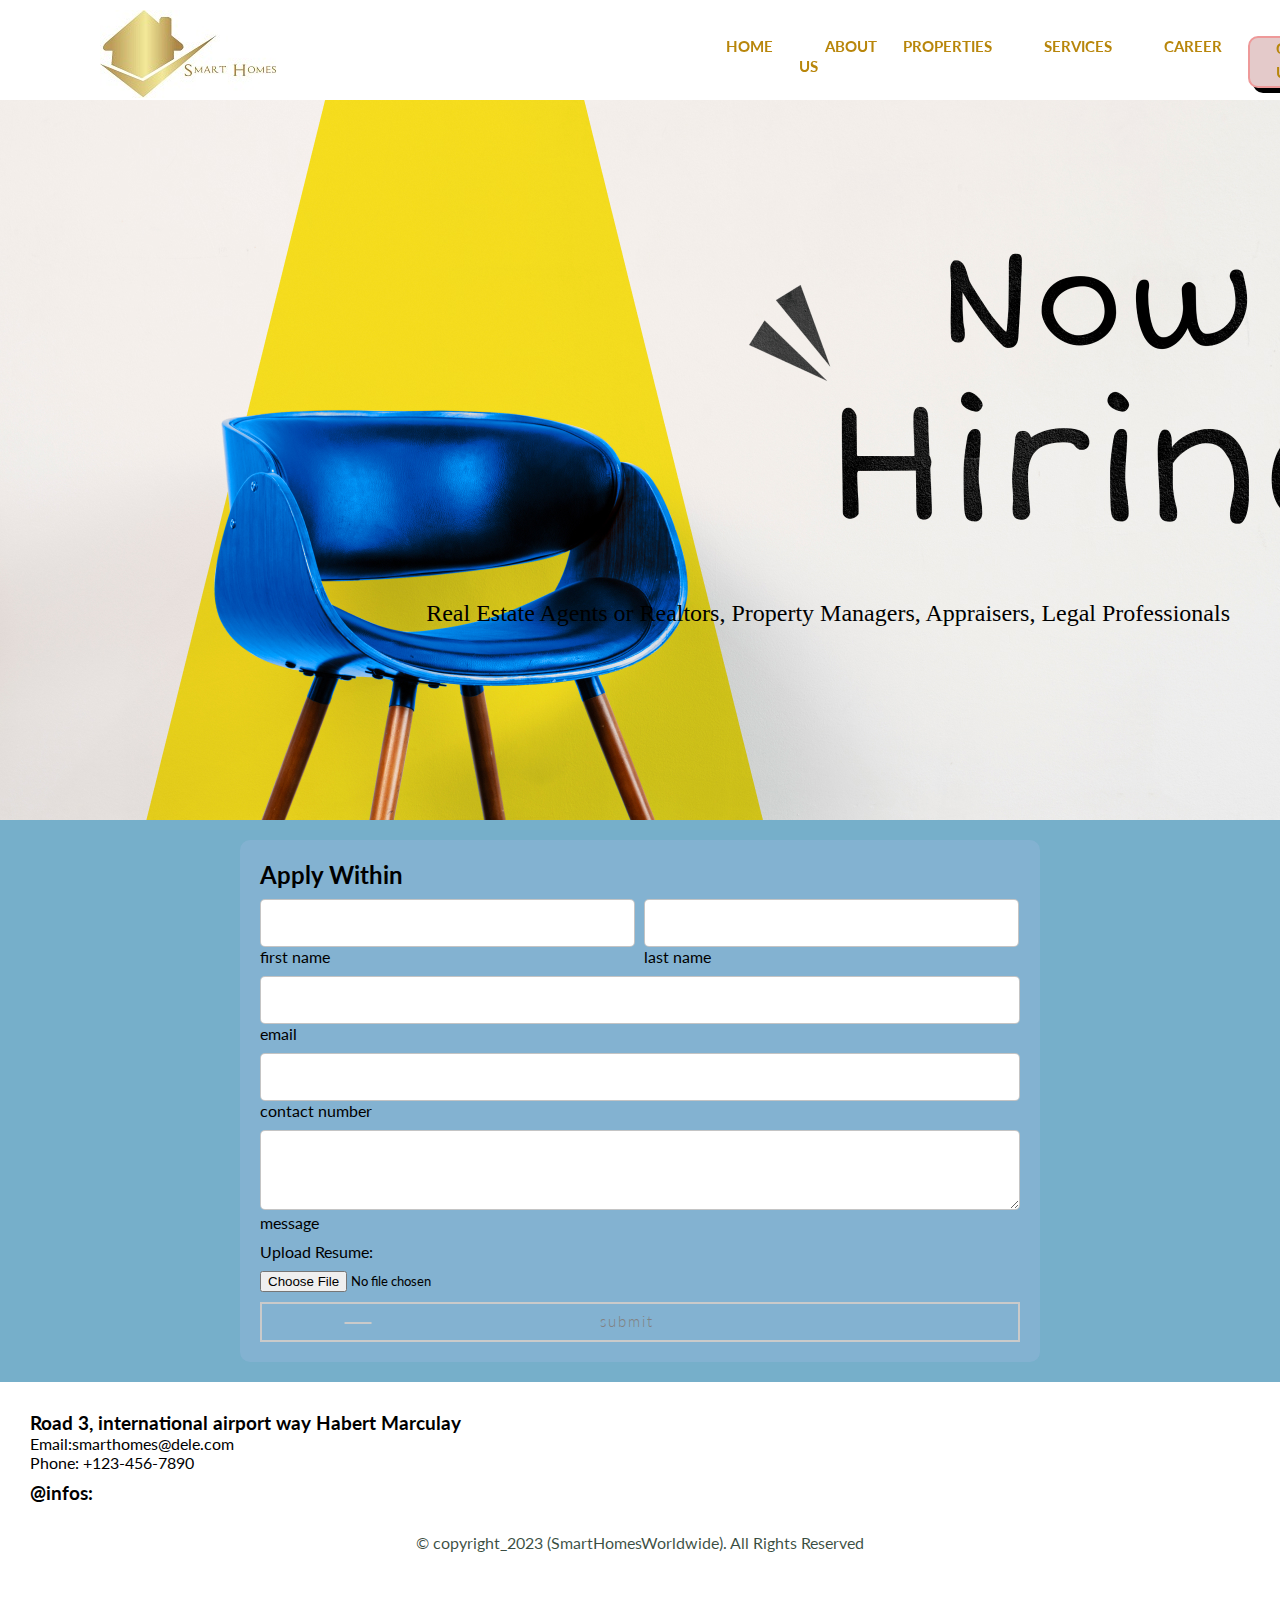
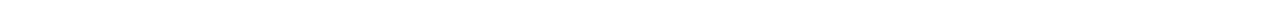
<file: career.html>
<!DOCTYPE html>
<html lang="en">
<head>
    <meta charset="UTF-8">
    <meta name="viewport" content="width=device-width, initial-scale=1.0">
    <title>smarthomes | Career</title>
    <link rel="stylesheet" href="index.css">
    <link rel="shortcut icon" href="./Images/faviconicon.ico" type="image/x-icon">
    <link rel="stylesheet" href="https://cdnjs.cloudflare.com/ajax/libs/font-awesome/6.4.2/css/all.min.css" integrity="sha512-z3gLpd7yknf1YoNbCzqRKc4qyor8gaKU1qmn+CShxbuBusANI9QpRohGBreCFkKxLhei6S9CQXFEbbKuqLg0DA==" crossorigin="anonymous" referrerpolicy="no-referrer" />
    <link rel="preconnect" href="https://fonts.googleapis.com">
<link rel="preconnect" href="https://fonts.gstatic.com" crossorigin>
<link href="https://fonts.googleapis.com/css2?family=Lato:wght@400;700;900&display=swap" rel="stylesheet">
</head>
<body>
    
<div class="nav">
        <div class="logo"><a href="index.html"><img src="Images/SmHmLg..jpg" alt="SmartHomeLogo"></a></div>
    <ul>
        <li><a href="index.html">Home</a></li>
        <li><a href="About Us.html">About Us</a></li>
        <li><a href="properties.html">Properties</a></li>
        <li><a href="services.html">Services</a></li>
        <li><a href="career.html">Career</a></li>
        <button class="comic-button">
        <li><a href="About Us.html#form">Contact Us</a></li>
          </button>
    </ul>
</div>

<div class="hero-career">
    <p class="career-p">Real Estate Agents or Realtors, Property Managers, Appraisers, Legal Professionals </p>
</div>

<div class="job">
    

<form class="form1">
            <h2>Apply Within</h1>
    <div class="flex">
        <label>
            <input required="" placeholder="" type="text" class="input" style="width:375px">
            <span>first name</span>
        </label>

        <label>
            <input required="" placeholder="" type="text" class="input" style="width:375px">
            <span>last name</span>
        </label>
    </div>  
            
    <label>
        <input required="" placeholder="" type="email" class="input">
        <span>email</span>
    </label> 
        
    <label>
        <input required="" type="tel" placeholder="" class="input">
        <span>contact number</span>
    </label>


    <label>
        <textarea required="" rows="3" placeholder="" class="input01"></textarea>
        <span>message</span>
    </label>

    <label for="resume">Upload Resume:</label>
    <input type="file" id="resume" name="resume" accept=".pdf,.doc,.docx" required>
    
    <button class="fancy" href="#">
      <span class="top-key"></span>
      <span class="text" style="margin-left: 100px;">Submit</span>
      <span class="bottom-key-1"></span>
      <span class="bottom-key-2"></span>
    </button>
</form>
</div>




  
<footer>
    <div class="copy-add">
        <h3 style="color: black;">Road 3, international airport way Habert Marculay</h3>
        <p style="color:black;">Email:smarthomes@dele.com</p>
        <p style="color:black;">Phone: +123-456-7890</p>
    </div>
    
    <div class="social">
        <h3 style="color: black;">@infos:</h3><br>
       <a href="http://www.facebook.com"> <i class="fa-brands fa-facebook fa-xl" style="color: black;"></i></a>
       <a href="http://www.instagram.com/en"> <i class="fa-brands fa-square-instagram fa-xl" style="color: black;"></i></a>
       <a href="http://www.twitter.com"> <i class="fa-brands fa-twitter fa-xl" style="color: black;"></i></a>
       <a href="http://www.telegram.com"> <i class="fa-brands fa-telegram fa-xl" style="color: black;"></i></a>
       <a href="http://www.youtube.com"> <i class="fa-brands fa-youtube  fa-xl" style="color: black;"></i></a>
    </div>
    
    <a href="#" class="mybtn"><i class="fa-solid fa-circle-arrow-up fa-xl" style="color: black;"></i></a>
  
    <p style="color: rgba(4, 27, 12, 0.783); text-align: center; margin-top: 20px;">&copy; copyright_2023 (SmartHomesWorldwide). All Rights Reserved</p>
  
  </footer>

</body>
</html>
</file>
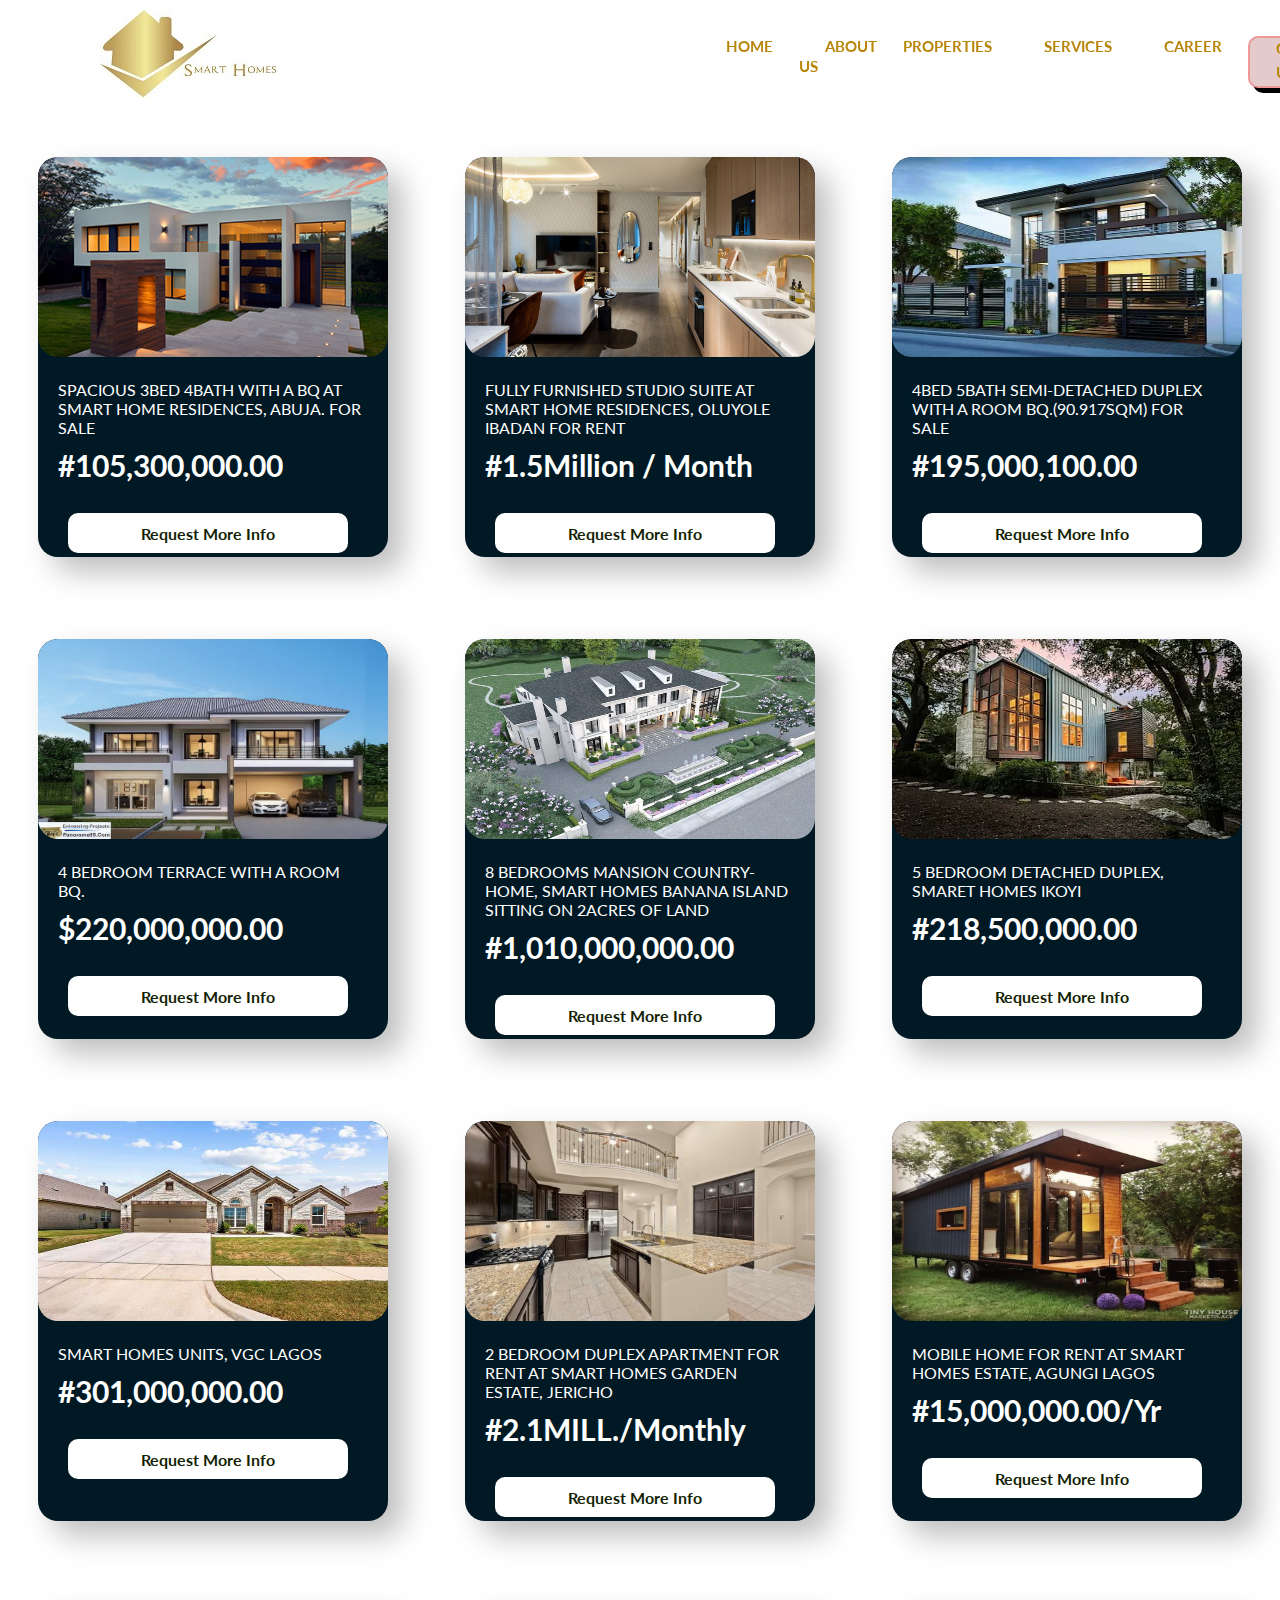
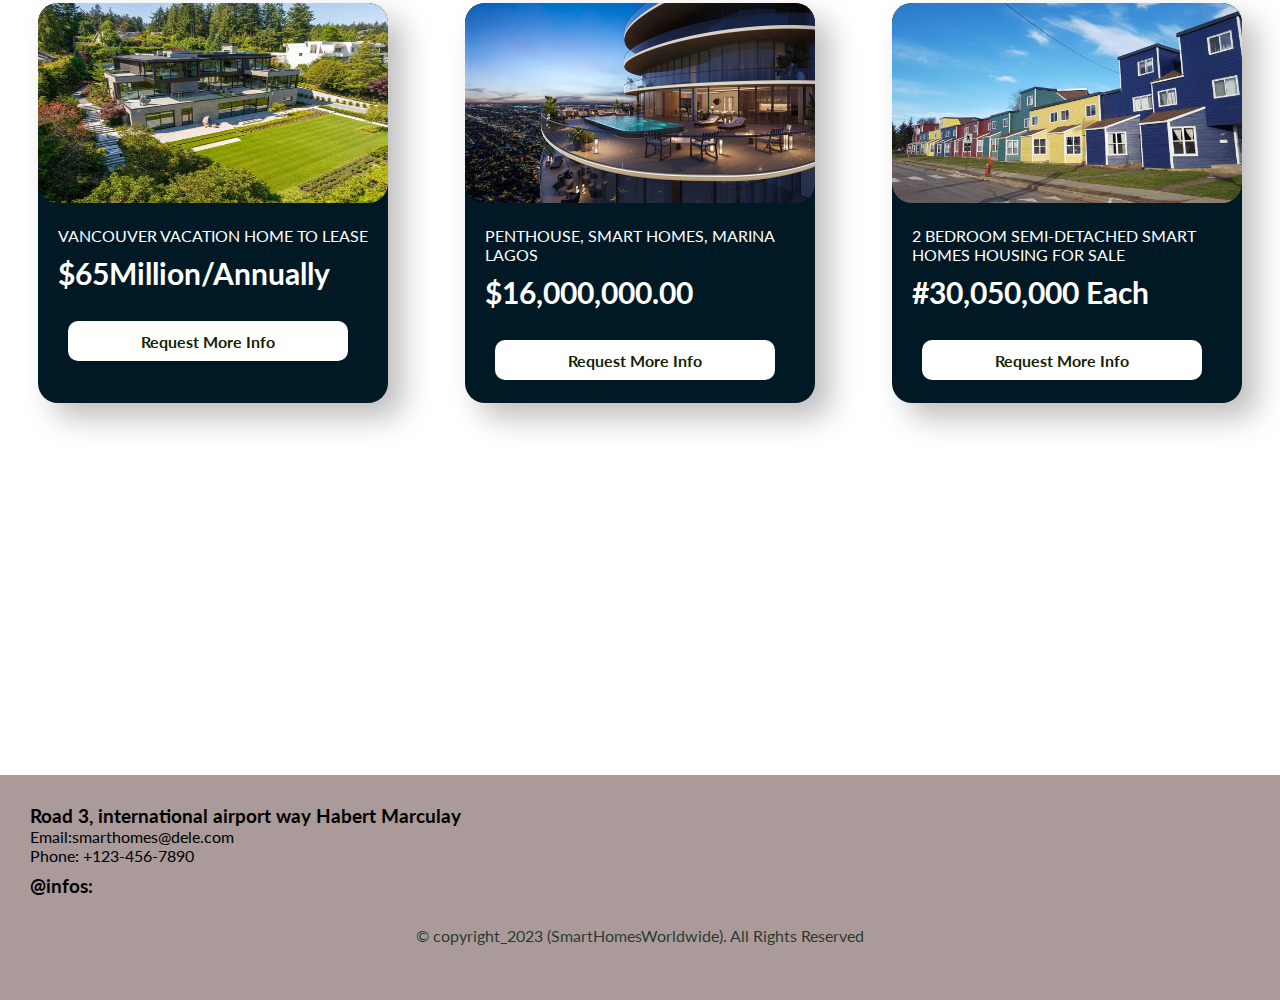
<file: properties.html>
<!DOCTYPE html>
<html lang="en">
<head>
    <meta charset="UTF-8">
    <meta name="viewport" content="width=device-width, initial-scale=1.0">
    <title>smarthomes | Properties</title>
    <link rel="stylesheet" href="index.css">
    <link rel="shortcut icon" href="./Images/faviconicon.ico" type="image/x-icon">
    <link rel="stylesheet" href="https://cdnjs.cloudflare.com/ajax/libs/font-awesome/6.4.2/css/all.min.css" integrity="sha512-z3gLpd7yknf1YoNbCzqRKc4qyor8gaKU1qmn+CShxbuBusANI9QpRohGBreCFkKxLhei6S9CQXFEbbKuqLg0DA==" crossorigin="anonymous" referrerpolicy="no-referrer" />
    <link rel="preconnect" href="https://fonts.googleapis.com">
<link rel="preconnect" href="https://fonts.gstatic.com" crossorigin>
<link href="https://fonts.googleapis.com/css2?family=Lato:wght@400;700;900&display=swap" rel="stylesheet">
</head>
<body>
    

<div class="nav">
        <div class="logo"><a href="index.html"><img src="Images/SmHmLg..jpg" alt="SmartHomeLogo"></a></div>
    <ul>
        <li><a href="index.html">Home</a></li>
        <li><a href="About Us.html">About Us</a></li>
        <li><a href="properties.html">Properties</a></li>
        <li><a href="services.html">Services</a></li>
        <li><a href="career.html">Career</a></li>
        <button class="comic-button">
        <li><a href="About Us.html#form">Contact Us</a></li>
          </button>
    </ul>
</div>

  

<div class="propertysectn">

   
    <div class="property-group">

        <div class="property-card">
                <img src="Images/Home1.png" alt="" class="property-img" style="width: 350px; height: 200px;" class="property-img">
            <div class="property-text">
                <p class="property-p">Spacious 3Bed 4Bath With a BQ At Smart Home Residences, Abuja. For SALE</p>
                <h2 class="property-h2">#105,300,000.00</h2>
            </div>
            <div class="property-button">
                <a href="About Us.html#form"><p class="property-button-text">Request More Info</p></a>
            </div>
        </div>

        <div class="property-card">
                <img src="Images/StudioSuite.jpg" alt="" class="property-img" style="width: 350px; height: 200px;" class="property-img">
            <div class="property-text">
                <p class="property-p">Fully Furnished Studio Suite At Smart Home Residences, Oluyole Ibadan For Rent</p>
                <h2 class="property-h2">#1.5Million / Month</h2>
            </div>
            <div class="property-button">
                <a href="About Us.html#form"><p class="property-button-text">Request More Info</p></a>
            </div>
        </div>

        <div class="property-card">
                <img src="Images/Home2.jpg" alt="" class="property-img" style="width: 350px; height: 200px;" class="property-img">
            <div class="property-text">
                <p class="property-p">4Bed 5Bath SEMI-DETACHED DUPLEX WITH A ROOM BQ.(90.917sqm) For Sale</p>
                <h2 class="property-h2">#195,000,100.00</h2>
            </div>
            <div class="property-button">
                <a href="About Us.html#form"><p class="property-button-text">Request More Info</p></a>
            </div>
        </div>

    </div>

        <div class="property-group">
            <div class="property-card">
                <img src="Images/Home3.webp" alt="" class="property-img" style="width: 350px; height: 200px;" class="property-img">
            <div class="property-text">
                <p class="property-p">4 BEDROOM TERRACE WITH A ROOM BQ.</p>
                <h2 class="property-h2">$220,000,000.00</h2>
        </div>
        <div class="property-button">
            <a href="About Us.html#form"><p class="property-button-text">Request More Info</p></a>
        </div>
    </div>
    
            <div class="property-card">
                    <img src="Images/Home4.jpg" alt="" class="property-img" style="width: 350px; height: 200px;" class="property-img">
                <div class="property-text">
                    <p class="property-p">8 Bedrooms Mansion Country-Home, Smart Homes Banana Island sitting on 2acres of Land</p>
                    <h2 class="property-h2">#1,010,000,000.00</h2>
                </div>
                <div class="property-button">
                    <a href="About Us.html#form"><p class="property-button-text">Request More Info</p></a>
                </div>
            </div>
    
            <div class="property-card">
                    <img src="Images/Home5.webp" alt="" class="property-img" style="width: 350px; height: 200px;" class="property-img">
                <div class="property-text">
                    <p class="property-p">5 BEDROOM DETACHED DUPLEX, SMARET HOMES IKOYI</p>
                    <h2 class="property-h2">#218,500,000.00</h2>
                </div>
                <div class="property-button">
                    <a href="About Us.html#form"><p class="property-button-text">Request More Info</p></a>
                </div>
            </div>
        </div>
    

        <div class="property-group">
            <div class="property-card">
                <img src="Images/Home6.jpg" alt="" class="property-img" style="width: 350px; height: 200px;" class="property-img">
            <div class="property-text">
                <p class="property-p">SMART HOMES UNITS, VGC LAGOS</p>
                <h2 class="property-h2">#301,000,000.00</h2>
            </div>
                <div class="property-button">
                    <a href="About Us.html#form"><p class="property-button-text">Request More Info</p></a>
            </div>
        </div>
        
        <div class="property-card">
                <img src="Images/Home7.jpg" alt="" class="property-img" style="width: 350px; height: 200px;" class="property-img">
            <div class="property-text">
                <p class="property-p">2 BEDROOM DUPLEX APARTMENT FOR RENT AT SMART HOMES GARDEN ESTATE, JERICHO</p>
                <h2 class="property-h2">#2.1MILL./Monthly</h2>
            </div>
                <div class="property-button">
                    <a href="About Us.html#form"><p class="property-button-text">Request More Info</p></a>
            </div>
        </div>
        
        <div class="property-card">
                <img src="Images/Home8.jpg" alt="" class="property-img" style="width: 350px; height: 200px;" class="property-img">
            <div class="property-text">
                <p class="property-p">MOBILE HOME FOR RENT AT SMART HOMES ESTATE, AGUNGI LAGOS</p>
                 <h2 class="property-h2">#15,000,000.00/Yr</h2>
            </div>
            <div class="property-button">
                 <a href="About Us.html#form"><p class="property-button-text">Request More Info</p></a>
            </div>
        </div>
     </div>
                
        <div class="property-group">
                <div class="property-card">
                <img src="Images/Home9Vancouverbc.jpg" alt="" class="property-img" style="width: 350px; height: 200px;" class="property-img">
            <div class="property-text">
                <p class="property-p">Vancouver Vacation Home To Lease </p>
                <h2 class="property-h2">$65Million/Annually</h2>
            </div>
            <div class="property-button">
                <a href="About Us.html#form"><p class="property-button-text">Request More Info</p></a>
            </div>
        </div>
               
        <div class="property-card">
                <img src="Images/Home10.jpg" alt="" class="property-img" style="width: 350px; height: 200px;" class="property-img">
            <div class="property-text">
                <p class="property-p">PENTHOUSE, SMART HOMES, MARINA LAGOS</p>
                <h2 class="property-h2">$16,000,000.00</h2>
            </div>
            <div class="property-button">
                <a href="About Us.html#form"><p class="property-button-text">Request More Info</p></a>
            </div>
        </div>
            
        <div class="property-card">
                <img src="Images/Home11.jpg" alt="" class="property-img" style="width: 350px; height: 200px;" class="property-img">
            <div class="property-text">
                <p class="property-p">2 BEDROOM SEMI-DETACHED SMART HOMES HOUSING FOR SALE </p>
                <h2 class="property-h2">#30,050,000 Each</h2>
            </div>
            <div class="property-button">
                <a href="About Us.html#form"><p class="property-button-text">Request More Info</p></a>
            </div>
        </div>
    </div>

</div>
                
</div>


<footer style="background-color: rgb(170, 154, 154);">
    <div class="copy-add">
        <h3 style="color: black;">Road 3, international airport way Habert Marculay</h3>
        <p style="color:black;">Email:smarthomes@dele.com</p>
        <p style="color:black;">Phone: +123-456-7890</p>
    </div>
    
    <div class="social">
        <h3 style="color: black;">@infos:</h3><br>
       <a href="http://www.facebook.com"> <i class="fa-brands fa-facebook fa-xl" style="color: black;"></i></a>
       <a href="http://www.instagram.com/en"> <i class="fa-brands fa-square-instagram fa-xl" style="color: black;"></i></a>
       <a href="http://www.twitter.com"> <i class="fa-brands fa-twitter fa-xl" style="color: black;"></i></a>
       <a href="http://www.telegram.com"> <i class="fa-brands fa-telegram fa-xl" style="color: black;"></i></a>
       <a href="http://www.youtube.com"> <i class="fa-brands fa-youtube  fa-xl" style="color: black;"></i></a>
    </div>
    
    <a href="#" class="mybtn"><i class="fa-solid fa-circle-arrow-up fa-xl" style="color: black;"></i></a>
  
    <p style="color: rgba(4, 27, 12, 0.783); text-align: center; margin-top: 20px;">&copy; copyright_2023 (SmartHomesWorldwide). All Rights Reserved</p>
  
</footer>

</body>
</html>
</file>
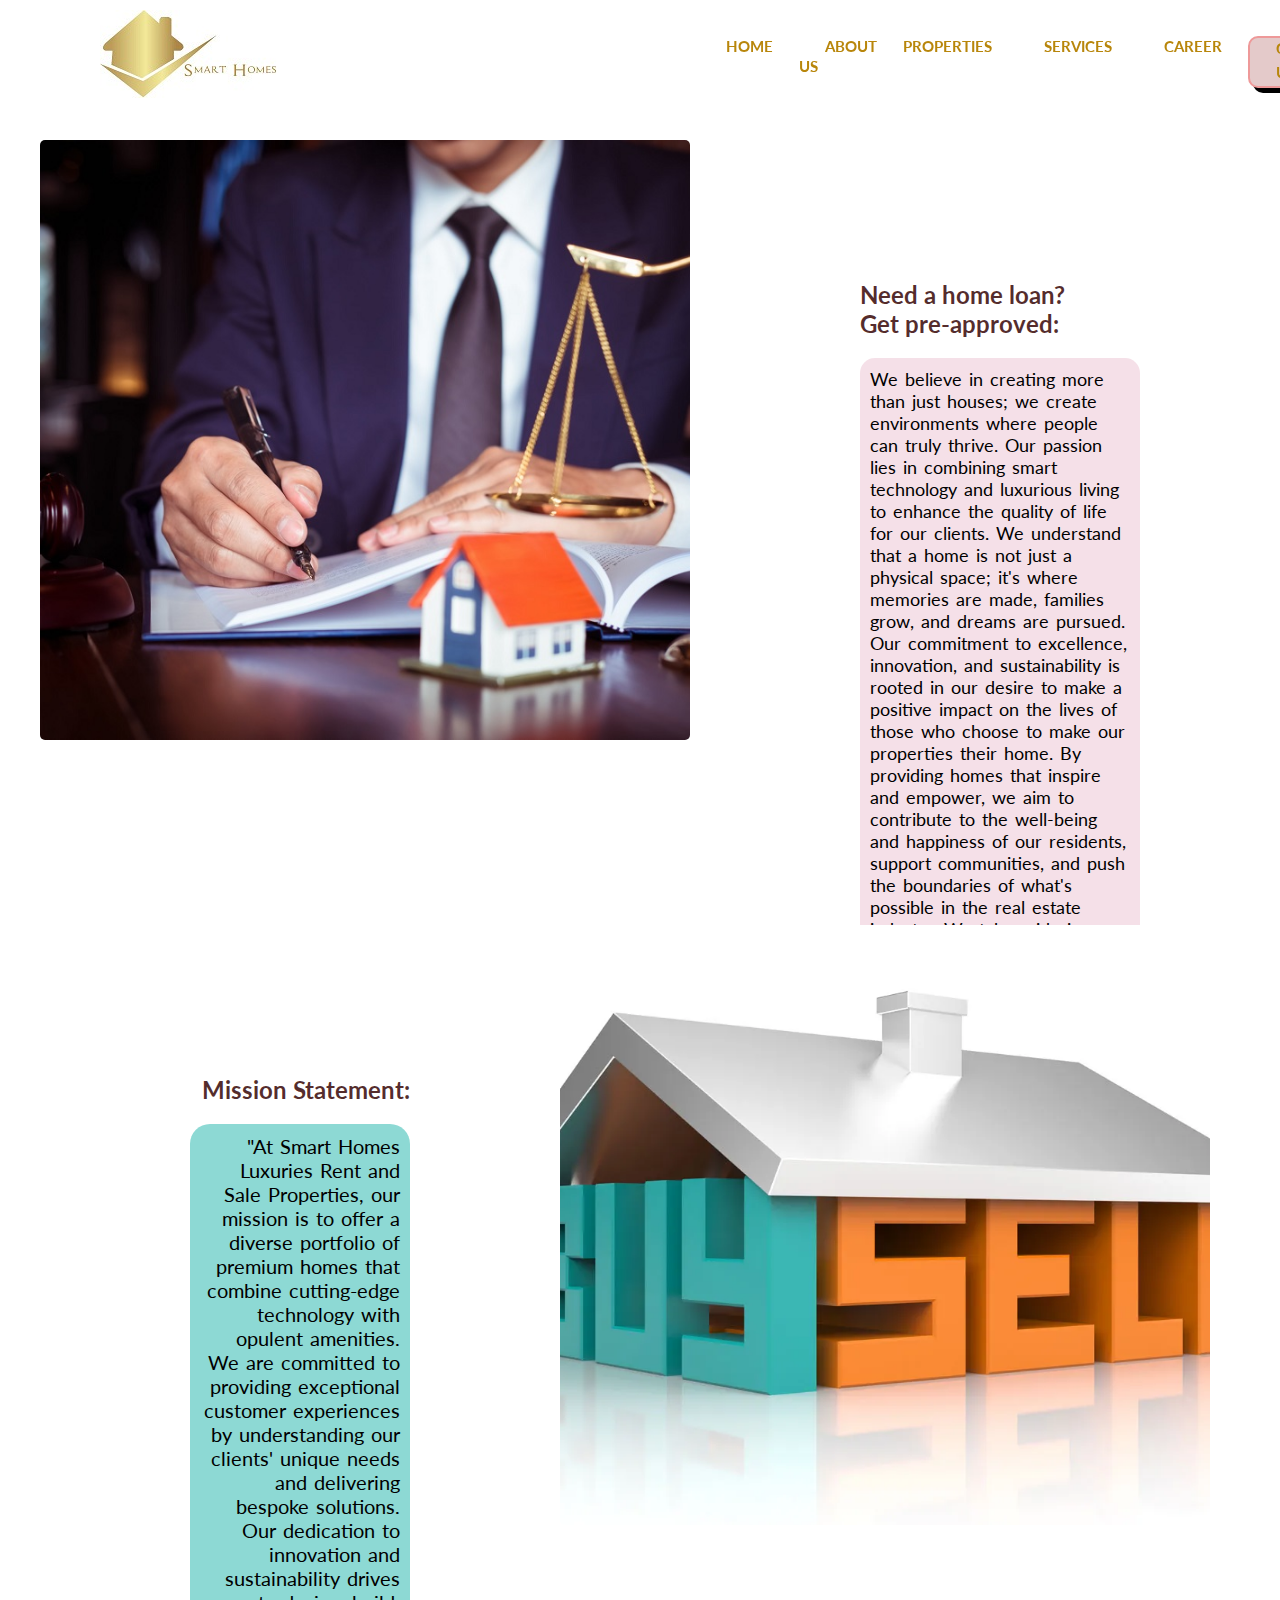
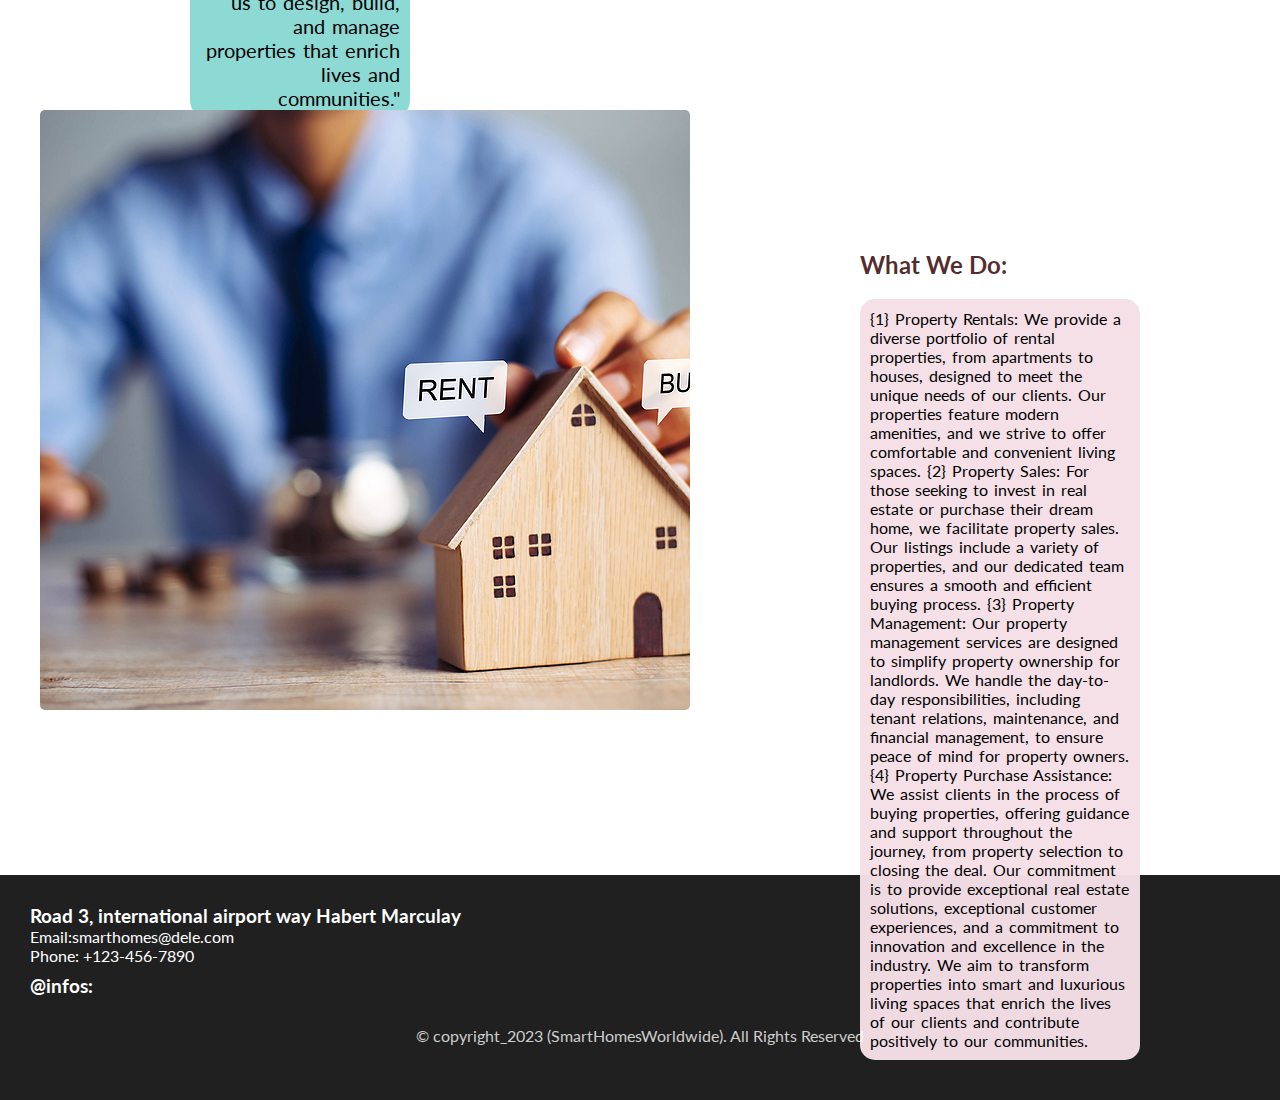
<file: services.html>
<!DOCTYPE html>
<html lang="en">
<head>
    <meta charset="UTF-8">
    <meta name="viewport" content="width=device-width, initial-scale=1.0">
    <title>smarthomes | Services</title>
    <link rel="stylesheet" href="index.css">
    <link rel="shortcut icon" href="./Images/faviconicon.ico" type="image/x-icon">
    <link rel="stylesheet" href="https://cdnjs.cloudflare.com/ajax/libs/font-awesome/6.4.2/css/all.min.css" integrity="sha512-z3gLpd7yknf1YoNbCzqRKc4qyor8gaKU1qmn+CShxbuBusANI9QpRohGBreCFkKxLhei6S9CQXFEbbKuqLg0DA==" crossorigin="anonymous" referrerpolicy="no-referrer" />
    <link rel="preconnect" href="https://fonts.googleapis.com">
<link rel="preconnect" href="https://fonts.gstatic.com" crossorigin>
<link href="https://fonts.googleapis.com/css2?family=Lato:wght@400;700;900&display=swap" rel="stylesheet">
</head>
<body>

<div class="nav">
        <div class="logo"><a href="index.html"><img src="Images/SmHmLg..jpg" alt="SmartHomeLogo"></a></div>
    <ul>
        <li><a href="index.html">Home</a></li>
        <li><a href="About Us.html">About Us</a></li>
        <li><a href="properties.html">Properties</a></li>
        <li><a href="services.html">Services</a></li>
        <li><a href="career.html">Career</a></li>
        <button class="comic-button">
        <li><a href="About Us.html#form">Contact Us</a></li>
          </button>
    </ul>
</div>

    
  <div class="service">
    <img src="Images/services.jpg" alt="Sample Image">
    <div class="service-info">
        <h2>Need a home loan? <br>Get pre-approved:</h2>
        <p style="font-size: large;">We believe in creating more than just houses; we create environments where people can truly thrive. Our passion lies in combining smart technology and luxurious living to enhance the quality of life for our clients. We understand that a home is not just a physical space; it's where memories are made, families grow, and dreams are pursued. Our commitment to excellence, innovation, and sustainability is rooted in our desire to make a positive impact on the lives of those who choose to make our properties their home.
           By providing homes that inspire and empower, we aim to contribute to the well-being and happiness of our residents, support communities, and push the boundaries of what's possible in the real estate industry. We take pride in delivering the future of living through smart homes and luxurious properties, making the dream of an ideal home a reality for our clients.</p>
    </div>
  </div>

<div class="services">
    <div class="services-info">
        <h2>Mission Statement:</h2>
        <p>"At Smart Homes Luxuries Rent and Sale Properties, our mission is to offer a diverse portfolio of premium homes that combine cutting-edge technology with opulent amenities. We are committed to providing exceptional customer experiences by understanding our clients' unique needs and delivering bespoke solutions. Our dedication to innovation and sustainability drives us to design, build, and manage properties that enrich lives and communities."</p>
    </div>
        <img src="Images/Buy-and-sell-Home.webp" alt="Sample Image">
    
</div>

  <div class="service">
        <img src="Images/buy-or-rent.jpg" alt="Sample Image">
    <div class="service-info">
        <h2>What We Do:</h2>
        <p>   {1} Property Rentals: We provide a diverse portfolio of rental properties, from apartments to houses, designed to meet the unique needs of our clients. Our properties feature modern amenities, and we strive to offer comfortable and convenient living spaces.

            {2} Property Sales: For those seeking to invest in real estate or purchase their dream home, we facilitate property sales. Our listings include a variety of properties, and our dedicated team ensures a smooth and efficient buying process.
        
           {3} Property Management: Our property management services are designed to simplify property ownership for landlords. We handle the day-to-day responsibilities, including tenant relations, maintenance, and financial management, to ensure peace of mind for property owners.
        
        {4} Property Purchase Assistance: We assist clients in the process of buying properties, offering guidance and support throughout the journey, from property selection to closing the deal.
        
        Our commitment is to provide exceptional real estate solutions, exceptional customer experiences, and a commitment to innovation and excellence in the industry. We aim to transform properties into smart and luxurious living spaces that enrich the lives of our clients and contribute positively to our communities.</p>
  </div>
</div>



<footer style="background-color: rgba(0, 0, 0, 0.873); color: white;">
    <div class="copy-add">
        <h3 style="color: rgb(255, 255, 255);">Road 3, international airport way Habert Marculay</h3>
        <p style="color:rgb(255, 255, 255);">Email:smarthomes@dele.com</p>
        <p style="color:rgb(255, 255, 255);">Phone: +123-456-7890</p>
    </div>
    
    <div class="social">
        <h3 style="color: rgb(255, 255, 255);">@infos:</h3><br>
       <a href="http://www.facebook.com"> <i class="fa-brands fa-facebook fa-xl" style="color: rgb(255, 255, 255);"></i></a>
       <a href="http://www.instagram.com/en"> <i class="fa-brands fa-square-instagram fa-xl" style="color: rgb(255, 255, 255);"></i></a>
       <a href="http://www.twitter.com"> <i class="fa-brands fa-twitter fa-xl" style="color: rgb(255, 255, 255);"></i></a>
       <a href="http://www.telegram.com"> <i class="fa-brands fa-telegram fa-xl" style="color: rgb(255, 255, 255);"></i></a>
       <a href="http://www.youtube.com"> <i class="fa-brands fa-youtube  fa-xl" style="color: rgb(255, 255, 255);"></i></a>
    </div>
    
    <a href="#" class="mybtn"><i class="fa-solid fa-circle-arrow-up fa-xl" style="color: rgb(255, 255, 255);"></i></a>
  
    <p style="color: rgba(255, 255, 255, 0.783); text-align: center; margin-top: 20px;">&copy; copyright_2023 (SmartHomesWorldwide). All Rights Reserved</p>
  
</footer>
</body>
</html>
</file>
<file: index.css>
*{
    box-sizing: border-box;
    padding: 0;
    margin: 0;
    text-decoration: none;
    font-family: 'Lato', sans-serif;
    /* background-color: #DAEBE3; */
}
html{
    scroll-behavior: smooth;
}
.nav{
    background-color: #fff;
    width: 100%; height: 100px;
    padding: 10px;
    padding-left: 100px;
    padding-right: 100px;
    position:sticky;
    top:0;
    bottom:0;
    z-index: 10;
    /* background-color:#657166; */
}
.logo{
    width: 200px;
}
.nav ul{
    /* background-color: #dfb5b5; */
    padding-right: 20px;
    margin-right: 20px;
    margin-top: -65px;
    margin-left: 600px;
    display: flex;
}
.nav ul li{
    display: inline-block;
    margin-right:0 10px;
    line-height: 20px;
}

.nav ul li a{
    margin: 20px;
    font-size: 15px;
    color:darkgoldenrod;
    text-transform: uppercase;
    font-weight: bold;
    padding: 7px 6px;
}
.nav ul li a:hover{
    color: #ff6600;
}

/* Contact us button */
.comic-button {
    display: inline-block;
    font-size: 5px;
    font-weight: bold;
    text-align: center;
    text-decoration: none;
    color: #fff;
    background-color: #e4caca;
    border: 2px solid #ee9999;
    border-radius: 10px;
    box-shadow: 5px 5px 0px #000;
    transition: all 0.3s ease;
}
  
.comic-button:hover {
    background-color: #a12929;
    color: #ff5252;
    border: 2px solid #ff5252;
    box-shadow: 5px 5px 0px #ff5252;
}

/* Hero section */

.hero{
    /* filter: blur(1px); */
    width: 100%;
    height: 85vh;
    background-image: linear-gradient(rgba(255, 82, 82, 0.051), rgb(59, 2, 2)), url('images/SmartHomeBackgrnd.jpeg');
    background-size: cover; 
    width:100%; height:85vh;
}
.hero-text{
    
    padding-left: 120px;
    padding-top: 120px;
}

.hero{
    animation: test 3s infinite;
    
}
@keyframes test {
    from{
        font-size: 2rem;
    }
    to{
        font-size: 4rem;
    }
}

.head{
    /* margin-left:500px; */
    margin-top: 3em;
    display: flex;
    align-items: center;
    justify-content: center;
    font-size: 70px;
    color:rgb(253, 252, 252);
    

}
.text{
    
    display: flex;
    /* align-items: center; */
    justify-content: center;
    font-size:2rem;
}



/* Properties section*/
.properties{
    margin-bottom: 100px;
    margin-top: 2px;
    height: 85vh;
    /* background-color: #73766a; */
    background-image: linear-gradient(rgba(255, 82, 82, 0.051), rgb(59, 2, 2)), url(Images/images...jpg);
    background-repeat: no-repeat;
    background-size: cover;
    
}

.container{
   height:50vh;
    display: flex;
    width: 1000px;
    padding: 50px;
    
}


.card{
    border-radius: 50px;
    /* padding: 80px; */
    margin: 20px;
    width: 200%;
    height: 600px;
    background-color: white;
    
}

.see-more{
    background-color:#91a59eb3;
    width: 70%;
    height: 40px;
    /* border: none; */
    font-size: 18px;
    font-weight: bold;
    margin-left: 45px;
    margin-top: 10px;
    border: 2px solid black;
    border-radius: 50px;
}

.product{
    color: black;
    font-size: 30px;
    font-weight: bolder;
    padding-top: 15px;
    padding-left: 15px;
    padding-right: 10px;
    padding-bottom: 10px;
    text-align: center;
}

.details{
    color: black;
    padding: 15px;
    text-align: center;
}


/* PROPERTYPAGE */



.propertysectn{
    /* background-color: #4d6680; */
    background-repeat: no-repeat;
    background-size: cover;
    width: 100%;
    height: 250vh;
    margin-top: 25px;
}


.property-group{
    
    display: flex;
    justify-content: space-around;
    margin-bottom: 50px;
}



.property-card{
    margin-top: 2em;
    width: 350px;
    height: 400px;
    color: white;
    background-color: #001925;
    border-radius: 20px;
    box-shadow: 15px 15px 30px #bebebe;
}

.property-img{
    
    border-radius: 20px;

}


.property-h2{
    font-size: 30px;
    padding-top: 10px;
    padding-bottom: 10px;
}
.property-p{
    font-size: 16px;
    text-transform: uppercase;
}

.property-text{
    margin: 20px;
}


.property-button{
    display: flex   ;
    background-color: white;
    color: #001925c0;
    justify-content: center;
    align-items: center;
    height: 40px;
    width: 80%;
    margin-left: 30px;
    border-radius: 10px;
}
.property-button-text{
    color: #151f05;
    font-weight: bold;
    font-size: 16px;
}


/* REASONS WHY? */
.reasons{
    height: 85vh;
    padding-top: 20px;
    
    
}
table{
    font-size: larger;
    color: black;
    padding-top: 50px;
}
th{
    font-size: 40px;
    text-align: center;
    width: 100%;
    height: 50px;
    padding: 30px;
}
.reason{
    width: 300px;
    height: 300px;
}
.reas{
    text-align: center;
    width: 500px;
}
#td1{
    border-right: 3px solid white ;

}
.img-in{
    width: 100%;
}
.icon{
    border-radius: 100%;
    width: 100px;
}

/* TESTIMPONIALS */

.testimonials{
    width: 100%;
    height: 80vh;
    background-color: #73766a;
}
.test-h1{
    text-align: center;
    color: white;
    padding-top: 50px;
}
.test-span{
    
    text-decoration: underline;
    text-underline-position: under left;
    text-decoration: underline;
    text-decoration-color: white;
    text-decoration-thickness: 3px;   
}

.test-section {
    display: flex;
    justify-content: center;
    padding: 60px;
    width: 100%;
}
  
.testimonial {
    background-color: #fff;
    padding: 20px;
    border-radius: 10px;
    box-shadow: 0 10px 10px rgba(27, 27, 27, 0.5);
    width: 400px;
    margin: 30px;
}
  
.test-content {
    margin: 25px;
}
  
.test-content p {
    font-size: 16px;
    line-height: 1.3;
}
  
.test-author {
    font-weight: bold;
    padding-top: 10px;
    font-size: 30px;
}

.pix{
    width:50px
}


/* Footer */

footer{
    height:25vh;
    padding: 30px;
   
}

.social{
    word-spacing: 10px;
    margin-top: 10px;
   
}


.mybtn{
    display:flex;
    justify-content: end;
    padding-right: 100px;
    margin-top: -10px;
}

/* ABOUT US */

.square{
    
    padding-bottom: 150px;
    width:400px; height:250px;
    border: 1px solid;
    color: dodgerblue;
    transition: all 2s;
}

.scene{
    
    padding-top: 5px;
    width: 160px; height: 250px;
    perspective: 1200px;
    margin: 100px 300px;
    
}


.scene1{
    padding-top: 5px;
    width: 160px; height: 250px;
    perspective: 1200px;
    margin: 100px 900px;
}


.scene2{
    padding-top: 5px;
    width: 160px; height: 250px;
    perspective: 1200px;
    margin: 100px 300px;
}


.card{
    
    width: 300%;
    height: 120%;
    position: relative;
    transition: transform 0.5s;
    transform-style: preserve-3d;
    /* box-shadow: 10px 10px 20px black; */
}

.page{
    width: 100%; height: 100%;
    color: white;
    text-align: center;
    position: absolute;
    backface-visibility: hidden;
}
.front{
    border-radius: 25px;
    word-spacing: 5px;
    padding: 100px;
    background-color:#818080;
    color: rgb(238, 201, 201);
    font-size: 35px;
    /* color: #e4a554; */
}
.back{
   
    color:rgb(12, 11, 11);
    margin-top: 70px;
    font-size: x-large;
    background-repeat: no-repeat;
    background-size: cover;
    transform: rotateY(180deg);
}


.back1{
   
    color:rgb(6, 6, 6);
    margin-top: 70px;
    font-size: x-large;
    background-repeat: no-repeat;
    background-size: cover;
    transform: rotateY(180deg);
}


.back2{

    color:rgb(15, 4, 4);
    margin-top: 70px;
    font-size: x-large;
    background-repeat: no-repeat;
    background-size: cover;
    transform: rotateY(180deg);
}


.scene:hover .card{
    transform: rotateY(180deg);
}


.scene1:hover .card{
    transform: rotateY(180deg);
}

.scene2:hover .card{
    transform: rotateY(180deg);
}

/* ABOUT US */

.aboutus{
    
    background-repeat: no-repeat;
    background-size: cover;
    width: 100%;
    height: 85vh;
}
.aboutus-text{
    
    color: white;
    font-size: x-large;
    justify-content: center;
    padding: 150px;
    width: 100%;
    word-spacing: 1px;
}


/* About us */

.Allaboutushere{
    background-repeat:no-repeat;
    background-size: cover;
    height: 150vh;
    background-color: #73766a;
   
}

.para{
    margin-left: 130px;
     text-align: center;
    color:white;
    font-family: 'Lato', sans-serif;
    padding: 20px;
    word-spacing: 5px;
    font-size: 0.77em;
}  

section{
    border-bottom: 3px solid cornflowerblue;
    padding: 10px;
}

section h1{
    text-align: center;
    background-color: burlywood;
    color:chocolate;
    padding: 1rem 0;
}

section div{
    width:100%; height:420px;
    position: relative;
}

section div p{
    width: 47%;
    padding: 1em 1em;
    font-size: 1.2rem; 
    line-height: 1;
    word-spacing: 5px;
}

section div figure{
    margin-top: 100px;
    position: absolute;
    left: 70%;
    top: 0;
}


/* EXECUTIVES */


.meetfewexecutives{
   
    background-repeat: no-repeat;
    background-size: cover;
    height: 100vh;
}
.executive{
    margin-top: 20px;
}
.meetexecutives{

    display: flex;
    /* height:85vh; */
}
.executives-item{
    color: rgb(13, 12, 12);
    text-align: center;
    width: 600px;
    padding-top: 50px;
}
.executives-name{
    padding-top: 10px;
    font-size: 25px;
}
.executives-post{
    padding-top: 5px;
    font-size: 12px;
    letter-spacing: 2;
    color: #117608f9;
}
.executives-img{
    border: 5px solid #888888;
    border-radius: 40px;

}
/* CONTACT US FORM */

.form-container {
    background-color: #efdede;
    background-repeat:no-repeat ;
    background-size: cover;
    display: flex;
    /* margin: 2px; */
    padding: 50px;
    border-left: 10px solid #202020;
}


.form-img{
    width: 55%;
}
.form{
    width: 400em;
}
.heading {
    display: block;
    color: #8f0e0eba;
    font-size: 40px;
    font-weight: 800;
    margin-bottom: 20px;
}

.description{
    padding-bottom: 20px;
}
  
.form-container .form .input {
    color: #202020;
    width: 324px;
    background-color: #ded9d9;
    border: none;
    outline: none;
    padding: 10px;
    margin-bottom: 20px;
    font-weight: bold;
    transition: all 0.2s ease-in-out;
    border-left: 10px solid transparent;
}
  
  .form-container .form .input:focus {
    border-right: 50px solid #202020;
  }
  
  .form-container .form .textarea {
    width: 100%;
    padding: 10px;
    border: none;
    outline: none;
    background-color: #b4b4b4;
    color: #202020;
    font-weight: bold;
    resize: none;
    margin-bottom: 20px;
    border-left: 1px solid transparent;
    transition: all 0.2s ease-in-out;
  }
  
  .form-container .form .textarea:focus {
    border-right: 50px solid #202020;
  }
  
  .form-container .form .button-container {
    display: flex;
    gap: 10px;
  }
  
  .form-container .form .button-container .send-button {
    width: 70%;
    background-color: #aaaaaa;
    padding: 10px;
    color: #001925;
    text-align: center;
    font-weight: bold;
    transition: all 0.2s ease-in-out;
  }
  
  .form-container .form .button-container .send-button:hover {
    background-color: #202020;
    color: white;
  }
  
  .form-container .form .button-container .reset-button-container {
    width: 30%;
  }
  
  .form-container .form .button-container .reset-button-container .reset-button {
    position: relative;
    text-align: center;
    padding: 10px;
    color: white;
    font-weight: bold;
    background-color: #616161;
    transition: all 0.2s ease-in-out;
  }
  
  .form-container .form .button-container .reset-button-container .reset-button:hover {
    background-color: #202020;
    color: white;
  }


/* SERVICES */

  .service {
    
    width: 100%;
    height: 85vh;
    display: flex;
    margin: 20px;
    padding: 20px;
    border-radius: 5px;
}

.service img {
    width: 650px;
    height: 600px;
    object-fit: cover;
    margin-right: 30px;
    border-radius: 5px;
}

.service-info {
    
    padding: 100px;
    margin: 40px;
    flex: 1;
}

.service h2 {
    color:rgba(54, 6, 6, 0.845);
    font-size: 24px;

}

.service p {
    background-color: #f5dfe7f8;
    font-size: 16px;
    color:black;
    padding: 10px;
    margin-top: 20px;
    word-spacing: 2px;
    border-radius: 15px;
}



.services {
    height: 85vh;
    display: flex;
    margin: 20px;
    padding: 20px;
    border-radius: 5px;
}

.services img {
    width: 650px;
    height: 600px;
    object-fit: cover;
    margin-right: 30px;
    border-radius: 5px;
}

.services-info {
    
    margin: 150px;
    flex: 1;
}

.services h2 {
    color:rgba(54, 6, 6, 0.845);
    font-size: 24px;
    text-align: right;
    
}

.services p {
    
    border-radius: 20px;
    padding: 10px;
    background-color: #8ad8d3f8;
    font-size: 20px;
    margin-top: 20px;
    color:black;
    text-align: right;
    word-spacing: 2px;
}



/* LOCATION SEARCH */

.search{
    height: 20vh;
    width: 60%;
    margin: 20px;
    top:100px;
    padding-bottom:200px;

}
.serch{
    display: flex;
    justify-content: space-around;
}

.searchbtn {
    display: block;
    width: 50%;
    padding: 12px;
    margin-top: 20px;
    margin-left: 12rem;
    background-color: #4d6680;
    color: #fff;
    border: none;
    border-radius: 10px;
    cursor: pointer;
}
button:hover {
    background-color: #03387185;
}


/* CAREER */


.hero-career{
    width: 100%;
    height: 80vh;
    background-image: url(Images/Hiring.jpg);
}

.career-p{
    font-family:'Times New Roman', Times, serif;
    text-align: right;
    padding-right: 50px;
    padding-top: 500px;
    font-size: x-large;
}



.job{
    display: flex;
    justify-content: space-around;
    padding: 20px;
    background-color: #3489b1ac;
}

.form1 {
    display: flex;
    flex-direction: column;
    gap: 10px;
    width: 800px;
    background-color: #a6bbe746;
    padding: 20px;
    border-radius: 10px;
    position: relative;

  }
  
  .message {
    color: rgba(88, 87, 87, 0.822);
    font-size: 14px;
  }
  
  .flex {
    display: flex;
    width: 100%;
    gap: 6px;
  }
  
  .form1 label {
    position: relative;
  }
  
  .form1 label .input {
    width: 100%;
    padding: 10px 10px 20px 10px;
    outline: 0;
    border: 1px solid rgba(105, 105, 105, 0.397);
    border-radius: 5px;
  }
  
  .form label .input + span {
    position: absolute;
    left: 10px;
    top: 15px;
    color: grey;
    font-size: 0.9em;
    cursor: text;
    transition: 0.3s ease;
  }
  
  .form label .input:placeholder-shown + span {
    top: 15px;
    font-size: 0.9em;
  }
  
  .form label .input:focus + span,.form label .input:valid + span {
    top: 30px;
    font-size: 0.7em;
    font-weight: 600;
  }
  
  .form label .input:valid + span {
    color: green;
  }
  
  .input01 {
    width: 100%;
    padding: 10px 10px 20px 10px;
    outline: 0;
    border: 1px solid rgba(105, 105, 105, 0.397);
    border-radius: 5px;
  }
  
  .form label .input01 + span {
    position: absolute;
    left: 10px;
    top: 50px;
    color: grey;
    font-size: 0.9em;
    cursor: text;
    transition: 0.3s ease;
  }
  
  .form label .input01:placeholder-shown + span {
    top: 40px;
    font-size: 0.9em;
  }
  
  .form label .input01:focus + span,.form label .input01:valid + span {
    top: 50px;
    font-size: 0.7em;
    font-weight: 600;
  }
  
  .form label .input01:valid + span {
    color: green;
  }
  
  .fancy {
    background-color: transparent;
    border: 2px solid #cacaca;
    border-radius: 0px;
    box-sizing: border-box;
    color: #fff;
    cursor: pointer;
    display: inline-block;
    font-weight: 390;
    letter-spacing: 2px;
    margin: 0;
    outline: none;
    overflow: visible;
    padding: 8px 30px;
    position: relative;
    text-align: center;
    text-decoration: none;
    text-transform: none;
    transition: all 0.3s ease-in-out;
    user-select: none;
    font-size: 13px;
  }
  
  .fancy::before {
    content: " ";
    width: 1.7rem;
    height: 2px;
    background: #cacaca;
    top: 50%;
    left: 1.5em;
    position: absolute;
    transform: translateY(-50%);
    transform: translateX(230%);
    transform-origin: center;
    transition: background 0.3s linear, width 0.3s linear;
  }
  
  .fancy .text {
    font-size: 1.125em;
    line-height: 1.33333em;
    padding-left: 2em;
    display: block;
    text-align: left;
    transition: all 0.3s ease-in-out;
    text-transform: lowercase;
    text-decoration: none;
    color: #818181;
    transform: translateX(30%);
  }
  



@media screen and (max-width: 700px) {
    .nav{
        flex-direction: row; 
        padding:0; 
        margin:0;
        position:sticky;
        height: 50%;
        
    }
    .nav ul {
        flex-direction: row; 
        padding:0; 
        margin:0;
        position:sticky;
        height: 50%;
        gap: 5px;
      
    }
    .search{
        padding-top:0;
        margin:0;
        height: 70%;
        flex-direction: column;
        align-items: center;
        gap: 10px;
    }
    .hero{
        margin:0;
    }
    .hero-text{
        padding-top:0;
        margin:0;
    }
    .form{
        margin-right: 0; 
        margin-top:0;
    }
    .container{
        flex-direction: column;
        gap: 10px;
        padding: 0;
        margin:0;
    }
    .card .card-img{
        height: 50%;
        flex-direction: column;
        padding: 0;
        margin:0;
    }
    .see-more{
        /* height: 50%; */
        flex-direction: column;
        padding: 0;
        margin:0;
        align-items: center;
    }
    .properties{
        margin:0 ;
        padding: 0;
    }
    .search{
        margin: 0;
        padding: 0;
        padding-bottom: 30px;
    }
    .reasons {
        height: 50%;
        grid-template-columns: 1fr;
        /* flex-direction: column;
        align-items: left; */
        padding: 0%;
        margin:0;
    }
    .reas{
       padding:0;
        margin:0;
    }

    .testimonials{
         height: 10%;
        flex-direction: column;
        align-items: center;
        gap: 10px;
        padding-top: 30px;
        margin:0;
    }
    .testimonial{
        padding:0;
        margin:0;
        padding-bottom: 300px;
    }
    .footer{
        height: 10%;
        flex-direction: column;
        align-items: center;
        gap: 10px;
        padding-top: 30px;
        margin:0;
    }

}


@media screen and (max-width:700px){
    .section{
        margin:0;
        padding:0;
    }
    .Allaboutushere {
        height: 100%;
        flex-direction: column;
        align-items: center;
        gap: 10px;
        padding: 0;
        margin:0;
        
    }
    .aboutus-text{
        padding: 0;
        margin:0;
    }
    .scene {
        padding:0;
        margin-top:0;
        
    }
    .card{
        padding: 0;
        margin:0;
        align-items: center;
    }
    .meetfewexecutives{
        margin-right: 30px;
        padding-right: 50px;
        padding-bottom: 30px;
    }
    .form-container {
        
        padding: 180px 2px;

        width: 450px;
        flex-direction: column;
    }
    
}

@media screen and (max-width:700px){
     .propertysectn{
        height: 100%;
        flex-direction: column;
        align-items: center;
        gap: 10px;
        padding: 0;
        margin:0;
     }

}


@media screen and (max-width: 700px){
    .service{
        height: 100%;
        flex-direction: column;
        align-items: right;
        gap: 5px;
        padding: 0;
        margin:0;
    }
    .services{
        height: 100%;
        flex-direction: column;
        align-items: right;
        gap: 5px;
        padding: 0;
        margin:0;
    }
}


@media screen and (max-width: 700px){
    .copy-add{
        height: 100%;
        flex-direction: column;
        align-items: center;
        gap: 5px;
        padding: 0;
        margin:0;
    }
    .hero-career{
        padding: 0;
        margin:0;
    }
    .career-p{
        padding: 0;
        margin:0;
    }
}
</file>
